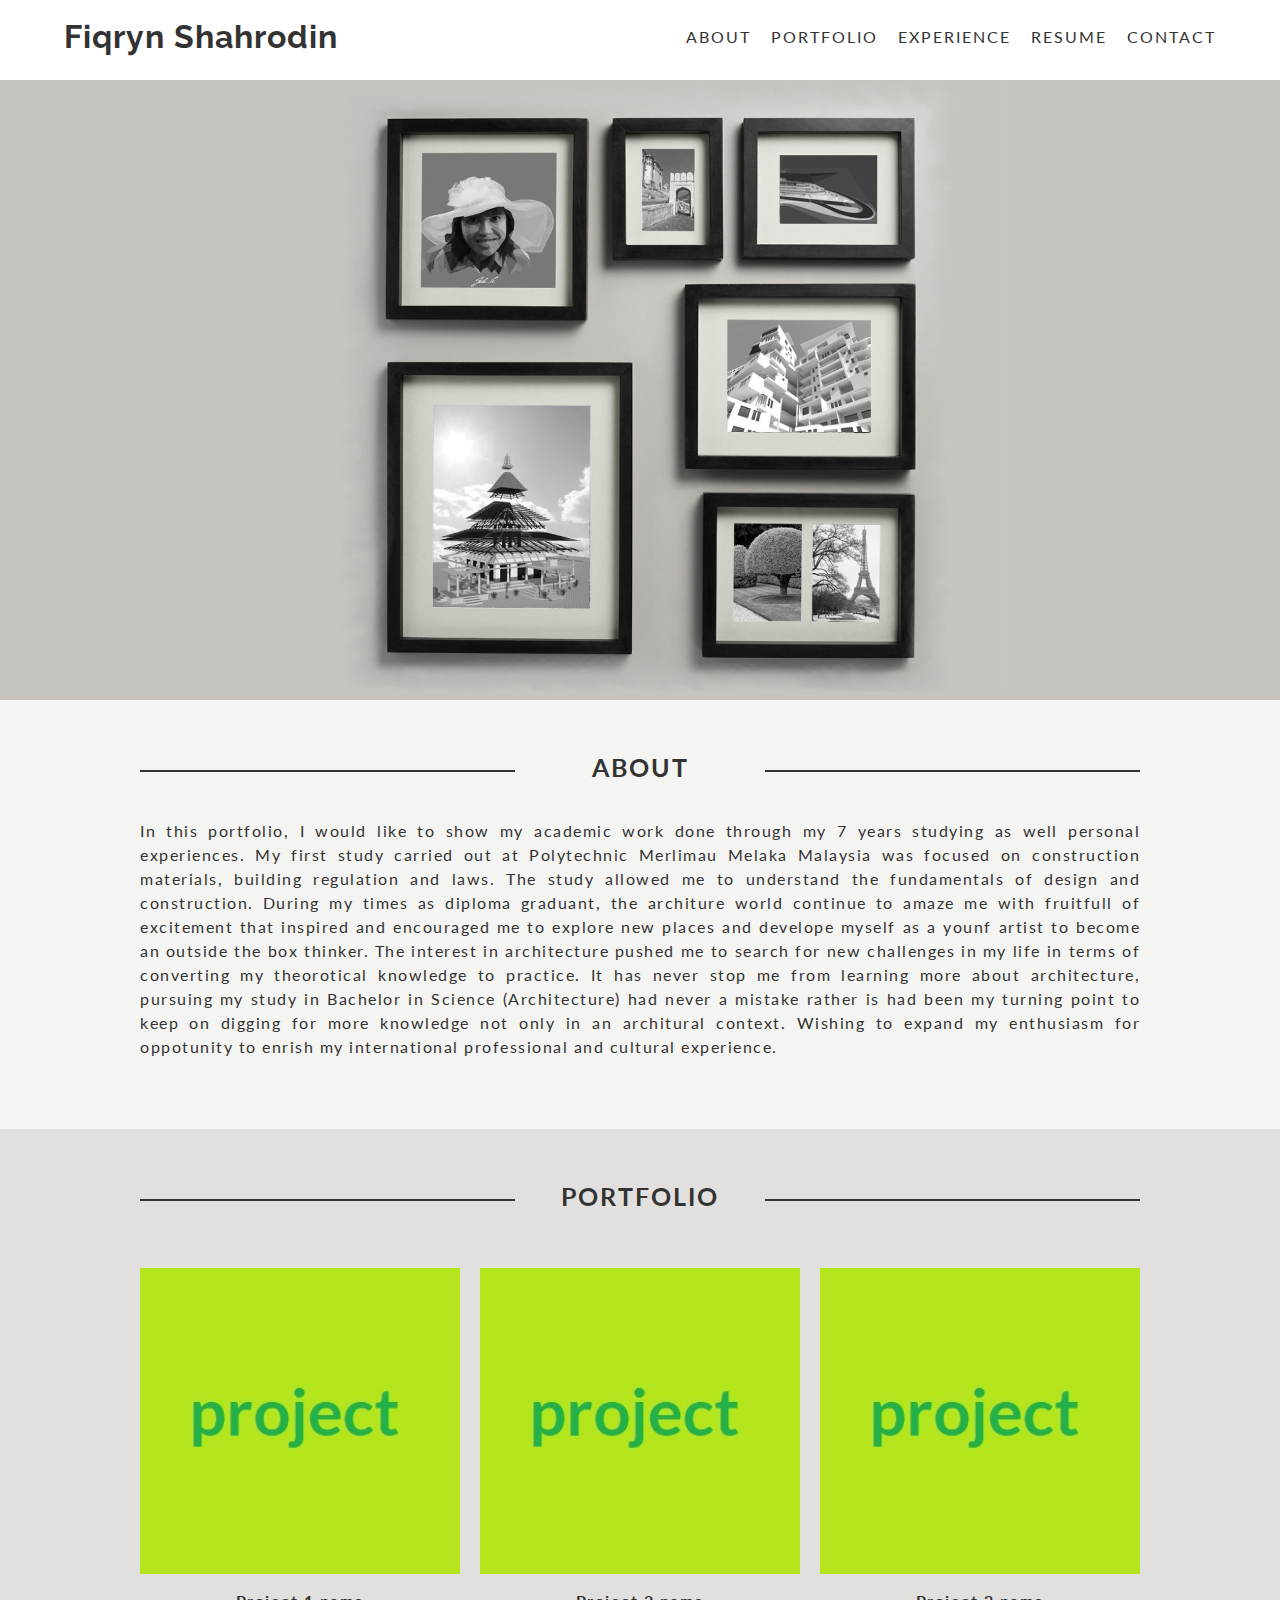
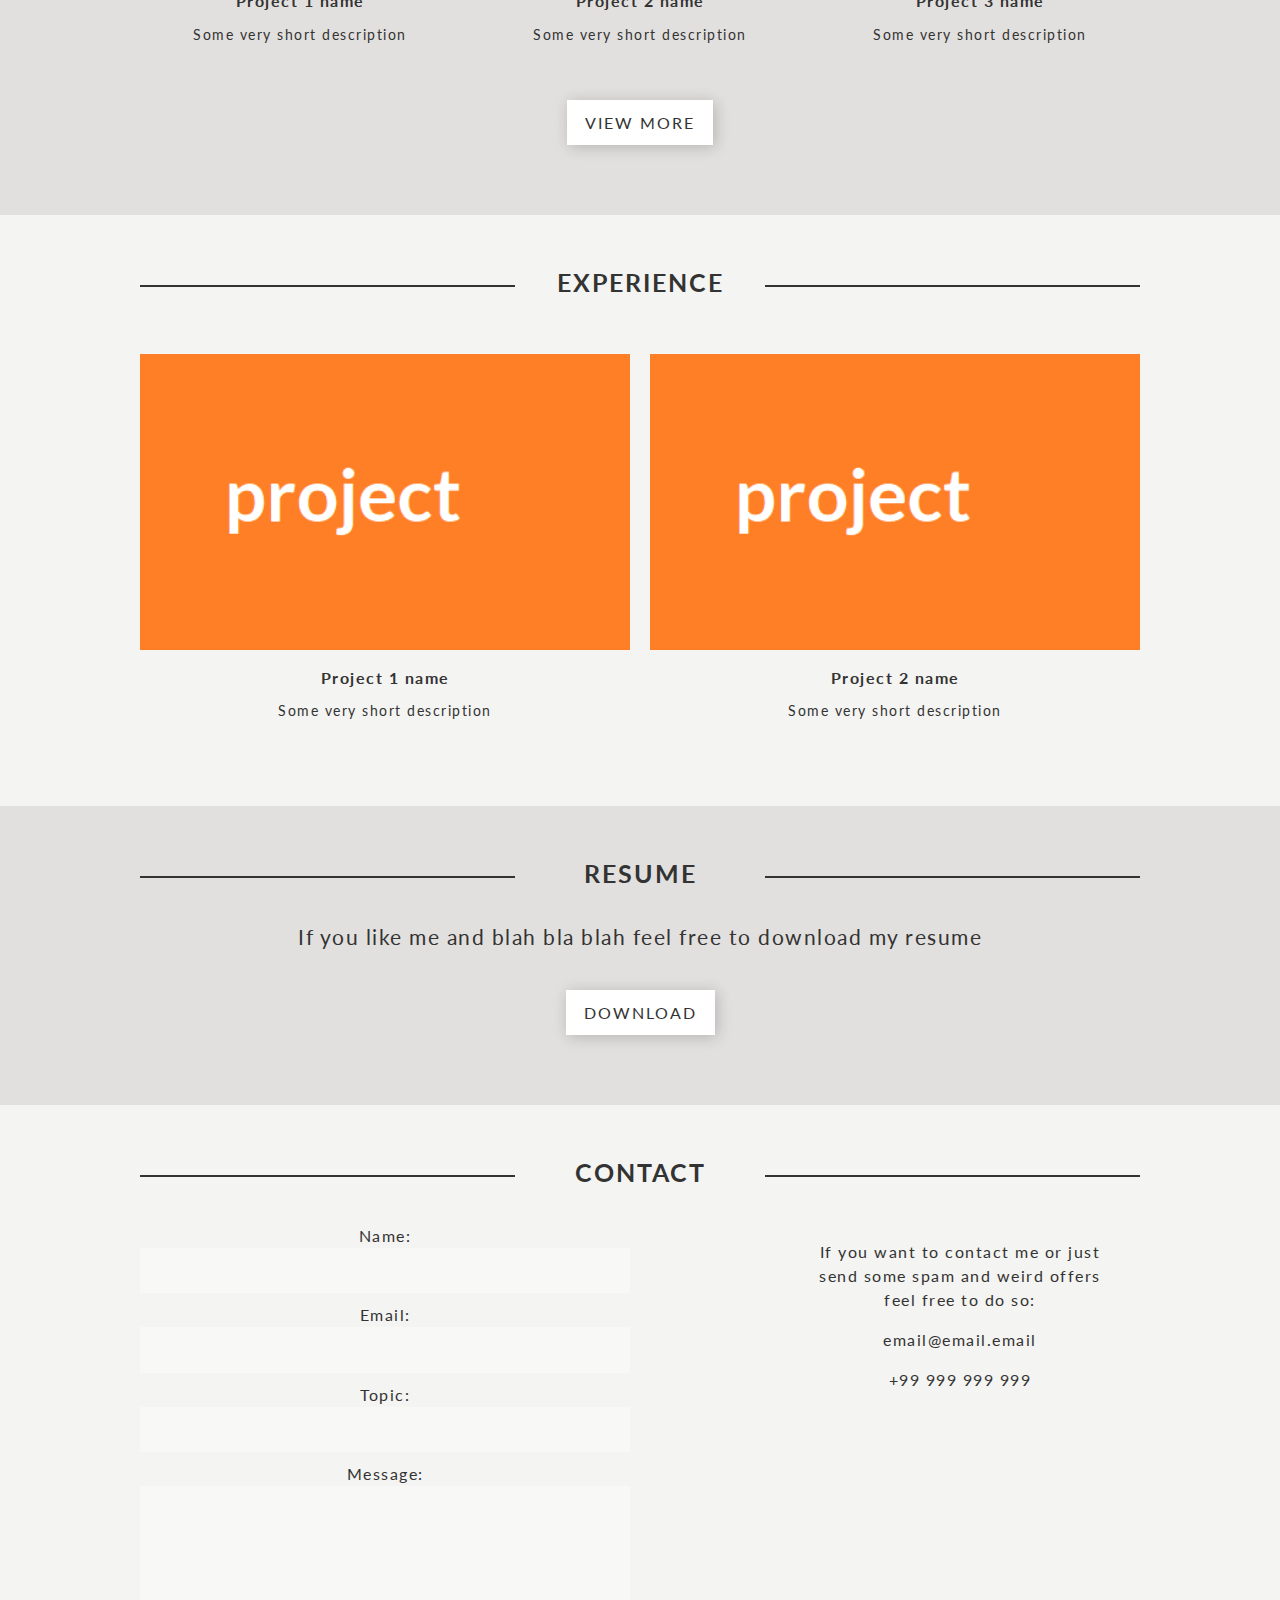
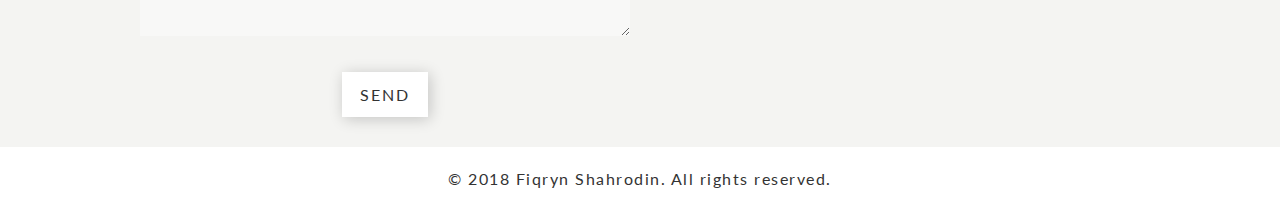
<file: index.html>
<!DOCTYPE html>
<html>
<head>
	<title>Fiqryn Shahrodin Portfolio</title>
	<link rel="stylesheet" type="text/css" href="style.css">
	<link href="https://fonts.googleapis.com/css?family=Lato:400,700|Raleway:400,700" rel="stylesheet">
	<meta name="viewport" content="width=device-width">
</head>
<body>

<header>
	<div class="wrapper-nav">
		<h1><a href="">Fiqryn Shahrodin</a></h1>
		<nav>
			<h2>Main navigation</h2>
			<div id="burger-nav"></div>
			<ul>
				<li><a href="#about">About</a></li>
				<li><a href="#portfolio">Portfolio</a></li>
				<li><a href="#experience">Experience</a></li>
				<li><a href="#resume">Resume</a></li>
				<li><a href="#contact">Contact</a></li>
			</ul>
		</nav>	
	</div>
</header>

<div id="main-banner">
	<img src="images/bg2.jpg" alt="banner">
</div>

<main>
	<section id="about" class="with-background anchor">
		<div class="wrapper">
			<div class="main-element">
				<h2>About</h2>
				<p>In this portfolio, I would like to show my academic work done through my 7 years studying as well personal experiences. My first study carried out at Polytechnic Merlimau Melaka Malaysia was focused on construction materials, building regulation and laws. The study allowed me to understand the fundamentals of design and construction. During my times as diploma graduant, the architure world continue to amaze me with fruitfull of excitement that inspired and encouraged me to explore new places and develope myself as a younf artist to become an outside the box thinker. The interest in architecture pushed me to search for new challenges in my life in terms of converting my theorotical knowledge to practice. It has never stop me from learning more about architecture, pursuing my study in Bachelor in Science (Architecture) had never a mistake rather is had been my turning point to keep on digging for more knowledge not only in an architural context. Wishing to expand my enthusiasm for oppotunity to enrish my international professional and cultural experience.</p>
			</div>
		</div>
	</section>

	<section id="portfolio" class="with-background anchor">
		<div class="wrapper">
			<div class="main-element">
				<h2>Portfolio</h2>
				<ul>
					<li>
						<img src="images/project2.jpg">
						<h3>Project 1 name</h3>
						<p>Some very short description</p>
					</li>
					<li>
						<img src="images/project2.jpg">
						<h3>Project 2 name</h3>
						<p>Some very short description</p>
					</li>
					<li>
						<img src="images/project2.jpg">
						<h3>Project 3 name</h3>
						<p>Some very short description</p>
					</li>
				</ul>
				<button onclick="window.location.href='portfolio.html'">View more</button>
			</div>
		
		</div>
	</section>

	<section id="experience" class="with-background anchor">
		<div class="wrapper">
			<div class="main-element">
				<h2>Experience</h2>
				<ul>
					<li>
						<img src="images/project1.jpg">
						<h3>Project 1 name</h3>
						<p>Some very short description</p>
					</li>
					<li>
						<img src="images/project1.jpg">
						<h3>Project 2 name</h3>
						<p>Some very short description</p>
					</li>
				</ul>
			</div>
		</div>
	</section>
</main>

<section id="resume" class="with-background anchor">
	<div class="wrapper">
		<div class="main-element">
				<h2>Resume</h2>
		<p>If you like me and blah bla blah feel free to download my resume</p>
		<button>Download</button>
		</div>
	</div>
</section>

<section id="contact" class="with-background anchor">
		<div class="wrapper">
			<div class="main-element">
				<h2>Contact</h2>
				<div id="contact-form">
					<form action="">
  						<label for="name">Name:</label>
  						<input id="name" type="text" name="name">
  						<label for="email">Email:</label>
  						<input id="email" type="email" name="email">
  						<label for="topic">Topic:</label>
  						<input id="topic" type="text" name="topic">
  						<label for="message">Message:</label>
  						<textarea id="message" type="text-area" name="message"></textarea>
 						<button>Send</button>
					</form>
				</div>
				<div id="contact-info">
					<p>If you want to contact me or just send some spam and weird offers feel free to do so:</p>
					<p>email@email.email</p>
					<p>+99 999 999 999</p>
				</div>
			</div>
		</div>
	</div>
</section>

<div id="copyright">
	<div class="wrapper">
		&copy; 2018 Fiqryn Shahrodin. All rights reserved.
	</div>
</div>

<script type="text/javascript" src="javascript.js"></script>
</body>
</html>
</file>
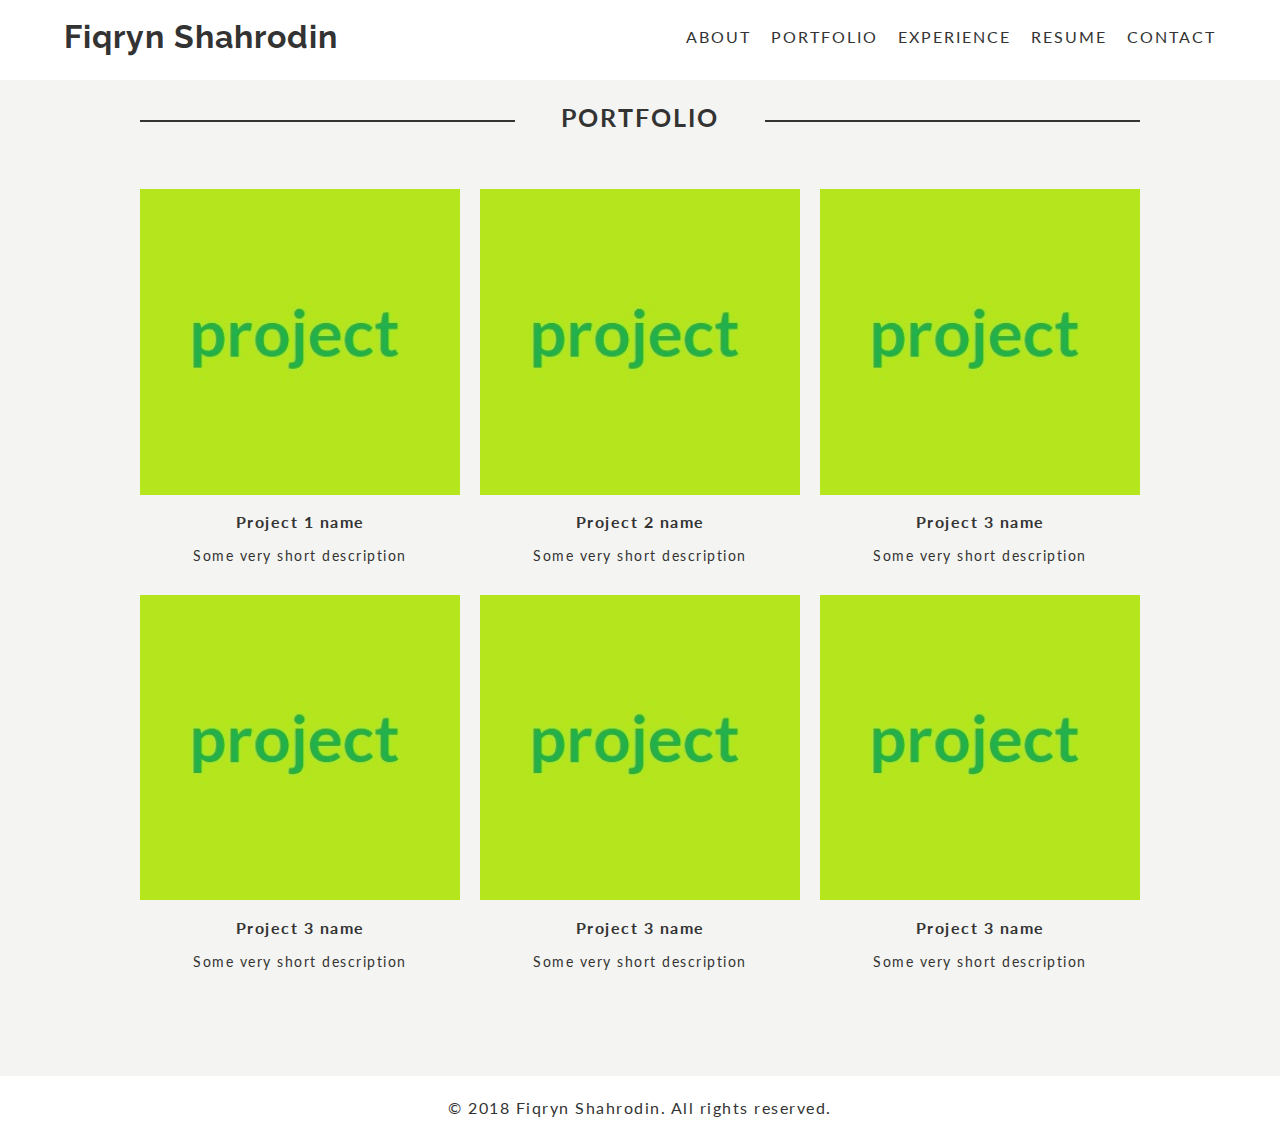
<file: portfolio.html>
<!DOCTYPE html>
<html>
<head>
	<title>Fiqryn Shahrodin Portfolio</title>
	<link rel="stylesheet" type="text/css" href="style.css">
	<link href="https://fonts.googleapis.com/css?family=Lato:400,700|Raleway:400,700" rel="stylesheet">
	<meta name="viewport" content="width=device-width">
</head>
<body>

<header>
	<div class="wrapper-nav">
		<h1><a href="index.html">Fiqryn Shahrodin</a></h1>
		<nav>
			<h2>Main navigation</h2>
			<div id="burger-nav"></div>
			<ul>
				<li><a href="index.html#about">About</a></li>
				<li><a href="index.html#portfolio">Portfolio</a></li>
				<li><a href="index.html#experience">Experience</a></li>
				<li><a href="index.html#resume">Resume</a></li>
				<li><a href="index.html#contact">Contact</a></li>
			</ul>
		</nav>	
	</div>
</header>
<main>
	<section id="portfolio" class="with-background portfolio-itself anchor">
		<div class="wrapper">
			<div class="main-element">
				<h2>Portfolio</h2>
				<ul>
					<li>
						<img src="images/project2.jpg">
						<h3>Project 1 name</h3>
						<p>Some very short description</p>
					</li>
					<li>
						<img src="images/project2.jpg">
						<h3>Project 2 name</h3>
						<p>Some very short description</p>
					</li>
					<li>
						<img src="images/project2.jpg">
						<h3>Project 3 name</h3>
						<p>Some very short description</p>
					</li>
					<li>
						<img src="images/project2.jpg">
						<h3>Project 3 name</h3>
						<p>Some very short description</p>
					</li>
					<li>
						<img src="images/project2.jpg">
						<h3>Project 3 name</h3>
						<p>Some very short description</p>
					</li>
					<li>
						<img src="images/project2.jpg">
						<h3>Project 3 name</h3>
						<p>Some very short description</p>
					</li>
				</ul>
			</div>
		
		</div>
	</section>
</main>

<div id="copyright">
	<div class="wrapper">
		&copy; 2018 Fiqryn Shahrodin. All rights reserved.
	</div>
</div>

<script type="text/javascript" src="javascript.js"></script>
</body>
</html>
</file>
<file: style.css>
body, ul, li, html {
	margin: 0;
	padding: 0;
 }
 
html {height: 100%;}
 
body {
	background: url(images/bg.jpg) no-repeat center fixed;
	background-size: cover;
	color: #333;
	display: block;
	font-family: Lato;
	height: 100%;
	letter-spacing: 1.5px;
	line-height: 1.5em;
	overflow-y: scroll;
 }
 
a {
	color: #333;
	text-decoration: none;
 }
 
.wrapper {
	margin: 0 auto;
	max-width: 1000px;
	padding: 0 2%;
	width: 80%;
 }
 
/*header*/

.wrapper-nav {
	margin: 0 auto;
	max-width: 1180px;
	padding: 0 2%;
	width: 90%;
 }

header {
	background-color: white;
	display: block;
	min-height: 30px;
	overflow: hidden;
	padding: 25px 0;
	position: fixed;
	width: 100%;
	z-index: 99;
 }
 
h1 {
	float: left;
	font-family: Raleway;
	font-size: 2em;
	font-weight: 700;
	letter-spacing: 1px;
	margin: 0;
 }
 
li {list-style-type: none;}
 
 nav h2 {
	color: #333;
	font-size: 25px;
	font-weight: 700;
	letter-spacing: 2px;
	line-height: 0; /* VERY IMPORTANT */
	margin: 0;
	overflow: hidden;
	text-align: center;
	text-indent: 100%;
	white-space: nowrap;
	text-transform: uppercase;
 }
 
header nav {
	float: right;
	margin: 0 auto;
 }
 
header:after {
	clear: both;
	content: "";
	display: block;
 }
 
header nav li {
	float: left;
	letter-spacing: 2px;
	margin-left: 20px;
	text-transform: uppercase;
 }
 
	header nav li a:hover {font-weight: 700;}

/*main content*/
 
#main-banner {
	line-height: 0;
	margin: 0;
	padding: 80px 0 0 0;
 }
 
	#main-banner img {width: 100%;}

h3 {
	font-size: 16px;
	margin: 8px 0;
 }
 
	h3 + p {
		font-size: 14px;
		margin: 6px 0;
	 }
 
.main-element {
	border-top: 2px solid #333;
	margin: 40px auto;
	text-align: center;
 }
 
	.main-element h2 {
		background-color: #e2e0de;
		color: #333;
		font-size: 25px;
		font-weight: 700;
		letter-spacing: 2px;
		margin: -17px auto 40px;
		text-align: center;
		text-transform: uppercase;
		width: 10em;
	}
 
.main-element ul {display: inline-block;} 
#about p {
	text-align: justify;
	text-justify: inter-word;
 }
 
.with-background {
	background-color: #e2e0de;
	margin: 0;
	padding: 30px 0;
	width: 100%;
 }
 
	.with-background:nth-child(odd) {background-color: #f4f4f2;}
 
		.with-background:nth-child(odd) h2 {background-color: #f4f4f2;}
 
#portfolio li:hover img, #experience li:hover img {
	-moz-box-shadow: 0 0 10px rgba(0, 0, 0, 0.3);
	-webkit-box-shadow: 0 0 10px rgba(0, 0, 0, 0.3);
	box-shadow: 2px 2px 15px rgba(0, 0, 0, 0.3);
	cursor: pointer;
	filter: contrast(0.8); /* For IE8 and earlier */
	transition: 0.8s;
 }
 
#portfolio ul, #experience ul {
	margin-top: 20px;
	width: 100%;
 }
 
#portfolio img {width: 100%;}
 
#portfolio li {
	float: left;
	line-height: 1.6em;
	margin-bottom: 20px;
	padding: 0;
	text-align: center;
	width: 32%;
 }
 
	#portfolio li:nth-child(3n+2) {margin: 0 2%;}
 
#experience li {
	float: left;
	line-height: 1.6em;
	text-align: center;
	width: 49%;
 }
 
	#experience li:nth-child(1) {margin-right: 2%;}
 
#experience img {width: 100%;}
 
button {
	-moz-box-shadow: 0 0 10px rgba(0, 0, 0, 0.2);
	-webkit-box-shadow: 0 0 10px rgba(0, 0, 0, 0.2);
	background-color: white;
	border: 0;
	box-shadow: 2px 2px 15px rgba(0, 0, 0, 0.2);
	color: #333;
	font-family: Lato;
	font-size: 16px;
	letter-spacing: 2px;
	margin-top: 20px;
	outline: none;
	padding: 13px 18px;
	text-decoration: none;
	text-transform: uppercase;
	transition: 0.5s background-color;
 }
 
	button:hover {
		background-color: #f2f2f2;
		cursor: pointer;
		font-weight: 700;
	 }
 
#copyright {
	background-color: rgba(255, 255, 255, 0.4);
	margin-bottom: 480px;
	padding: 20px 0;
	text-align: center;
 }
 
.no-background {
	content: "";
	height: 250px;
 }
 
.portfolio-itself, .anchor:target {padding-top: 80px;}
 
#contact-form {
	float: left;
	width: 49%;
 }
 
#contact-info {
	float: right;
	margin: 0 1%;
	padding: 0 20px;
	width: 30%;
 }
 
#portfolio:after, #experience:after, #contact:after {
	clear: both;
	content: "";
	display: block;
 }
 
#resume {font-size: 1.3em;}
 
input, textarea {
	background-color: rgba(255, 255, 255, 0.4);
	border-top: 1px solid #e2e0de;
	border: none;
	box-sizing: border-box;
	font-family: inherit;
	font-size: 16px;
	letter-spacing: inherit;
	line-height: 1.6em;
	margin-bottom: 10px;
	outline: none;
	padding: 10px;
	resize: vertical;
	width: 100%;
 }
 
input:focus, textarea:focus {background-color: white;}
 
textarea {min-height: 150px;}
 

/* MEDIA QUERIES */

@media screen and (max-width: 960px) {

header nav {
	float: none;
	margin: 20px 0;
 }
 
	header nav li {
		font-size: 14px;
		margin-left: 0;
		text-align: center;
		width: 20%;
	 }
 
header h1 {
	float: none;
	text-align: center;
 }
 
header {
	background-color: white;
	display: block;
	min-height: 20px;
	overflow: hidden;
	padding: 15px 0;
	position: fixed;
	width: 100%;
 }
 
#main-banner {padding: 98px 0 0 0;}
 
}



@media screen and (max-width: 700px) {

#portfolio li, #experience li {
	margin: 20px 0;
	padding: 0 10%;
	width: 80%;
 }
 
#contact-form, #contact-info {
	margin: 20px 0;
	padding: 0 10%;
	width: 80%;
 }
 
header nav li {
	border-top: 1px solid #e2e0de;
	float: none;
	padding: 10px 0;
	width: 100%;
 }
 
header .wrapper {
	margin: 0 auto;
	padding: 0;
	width: 100%;
 }
 
header {padding-bottom: 0;}
 
	header nav {margin-bottom: 0;}
 
#burger-nav {
	background: url(images/burger.png) no-repeat 98% center;
	cursor: pointer;
	height: 50px;
	width: 100%;
 }
 
header nav ul {
	height: 0;
	overflow: hidden;
 }
 
	header nav ul.open {height: auto;}
 
.portfolio-itself, .anchor:target {padding-top: 113px;}

}
</file>
